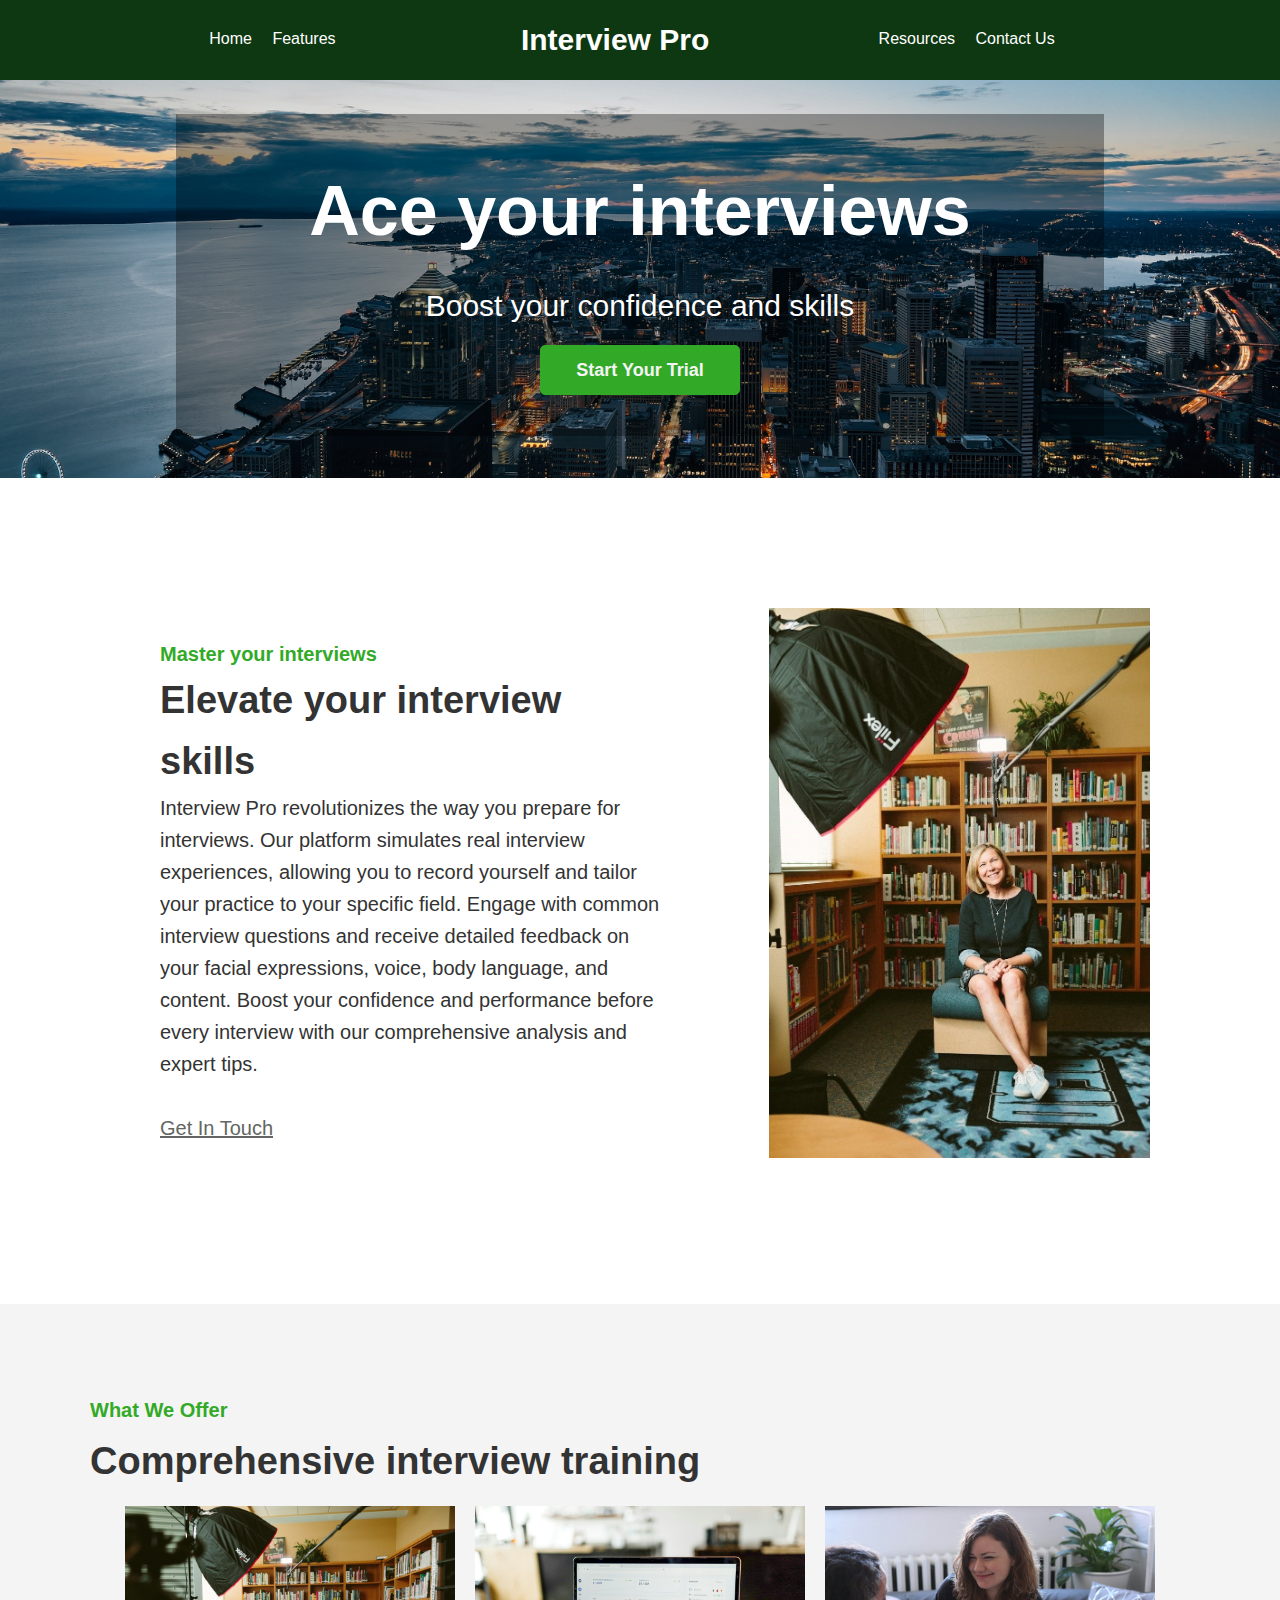
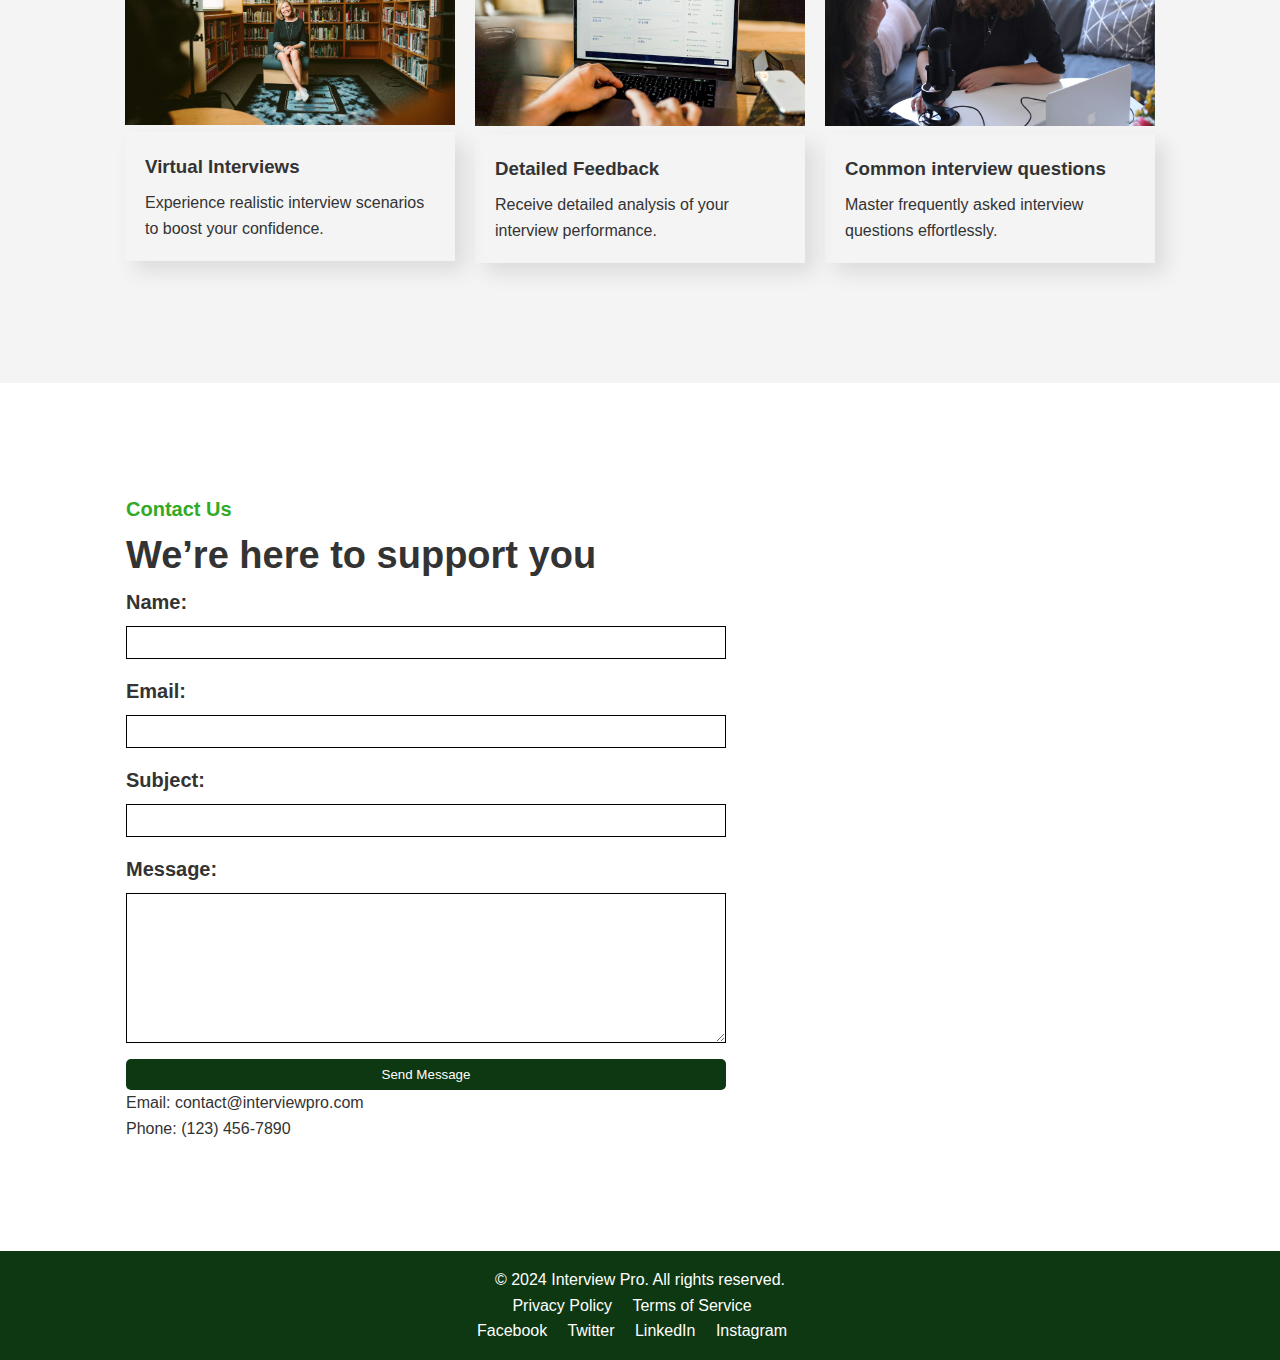
<file: index.html>
<!DOCTYPE html>
<html lang="en">

<head>
    <meta charset="UTF-8">
    <meta name="viewport" content="width=device-width, initial-scale=1.0">
    <title>Interview Pro</title>
    <link rel="stylesheet" href="./styles.css">
    
</head>

<body>
    <!-- Header -->
    <header>
        <div class="container">
            <nav>
                <ul> 
                    <li><a href="#home">Home</a></li>
                    <li><a href="#features">Features</a></li>
                </ul>
                <h1 style="font-size: 30px;">Interview Pro</h1>
                <ul>
                    <li><a href="#resources">Resources</a></li>
                    <li><a href="#contact">Contact Us</a></li>
                </ul>
            </nav>
        </div>
    </header>

    <!-- Hero Section -->
    <section id="home" class="hero">
        <div class="container">
            <h2 class="heading">Ace your interviews</h2>
            <p>Boost your confidence and skills</p>
            <button id="Sign-up"><a href="./Log In.html">Start Your Trial</a></button>
        </div>
    </section>


    <!-- promo section -->
    <section id="promo" class="promo">
        <div class="container">
            <span>Master your interviews</span>
            <h1 class="heading">Elevate your interview skills</h1>
            <p>Interview Pro revolutionizes the way you prepare for interviews. Our platform simulates real
                interview experiences, allowing you to record yourself and tailor your practice to your specific field.
                Engage with common interview questions and receive detailed feedback on your facial expressions, voice,
                body language, and content. Boost your confidence and performance before every interview with our
                comprehensive analysis and expert tips.</p><br>
            <a href="./Sign Up.html">Get In Touch</a>
        </div>
        <div>
            <img src=".//interview pro images/pic2.jpg" alt="">
        </div>
    </section>


    <!-- Features Section -->
    <section id="features" class="features">

        <span>What We Offer</span>
        <h1 class="heading">Comprehensive interview training</h1>

        <div class="container" id="services">

            <div class="each-feature">
                <img src=".//interview pro images/pic1.jpg" alt="">

                <div class="feature-block">
                    <h3>Virtual Interviews</h3>
                    <p>Experience realistic interview scenarios to boost your confidence.</p>
                </div>
            </div>

            <div class="each-feature">
                <img src=".//interview pro images/d9f9f2f0-6f79-11ef-8a68-0242ac110002-photo-1556155092-490a1ba16284.jpg"
                    alt="">

                <div class="feature-block">
                    <h3>Detailed Feedback</h3>
                    <p>Receive detailed analysis of your interview performance.</p>
                </div>
            </div>

            <div class="each-feature">
                <img src=".//interview pro images/da003e26-6f79-11ef-8a68-0242ac110002-photo-1554200876-980213841c94.jpg"
                    alt="">

                <div class="feature-block">
                    <h3>Common interview questions</h3>
                    <p>Master frequently asked interview questions effortlessly.</p>
                </div>
            </div>

        </div>


    </section>

    <br><br><br>



    <!-- Contact Us Section -->
    <section id="contact" class="contact">
        <div class="container">
            <span>Contact Us</span>
            <h1 class="heading">We’re here to support you</h1>
            <form action="#" method="post">
                <label for="name">Name:</label>
                <input type="text" id="name" name="name" required>

                <label for="email">Email:</label>
                <input type="email" id="email" name="email" required>

                <label for="subject">Subject:</label>
                <input type="text" id="subject" name="subject" required>

                <label for="message">Message:</label>
                <textarea id="message" name="message" required></textarea>

                <button type="submit" class="btn">Send Message</button>
            </form>
            <div class="contact-info">
                <p>Email: contact@interviewpro.com</p>
                <p>Phone: (123) 456-7890</p>
            </div>
        </div>
    </section>


    
    <!-- Footer -->
    <footer>
        <div class="container">
            <p>&copy; 2024 Interview Pro. All rights reserved.</p>
            <ul>
                <li><a href="#privacy-policy">Privacy Policy</a></li>
                <li><a href="#terms-of-service">Terms of Service</a></li>
            </ul>
            <div class="social-media">
                <a href="#">Facebook</a>
                <a href="#">Twitter</a>
                <a href="#">LinkedIn</a>
                <a href="#">Instagram</a>
            </div>
        </div>
    </footer>







    
    <script src="./script.js"></script>
    
</body>

</html>
</file>
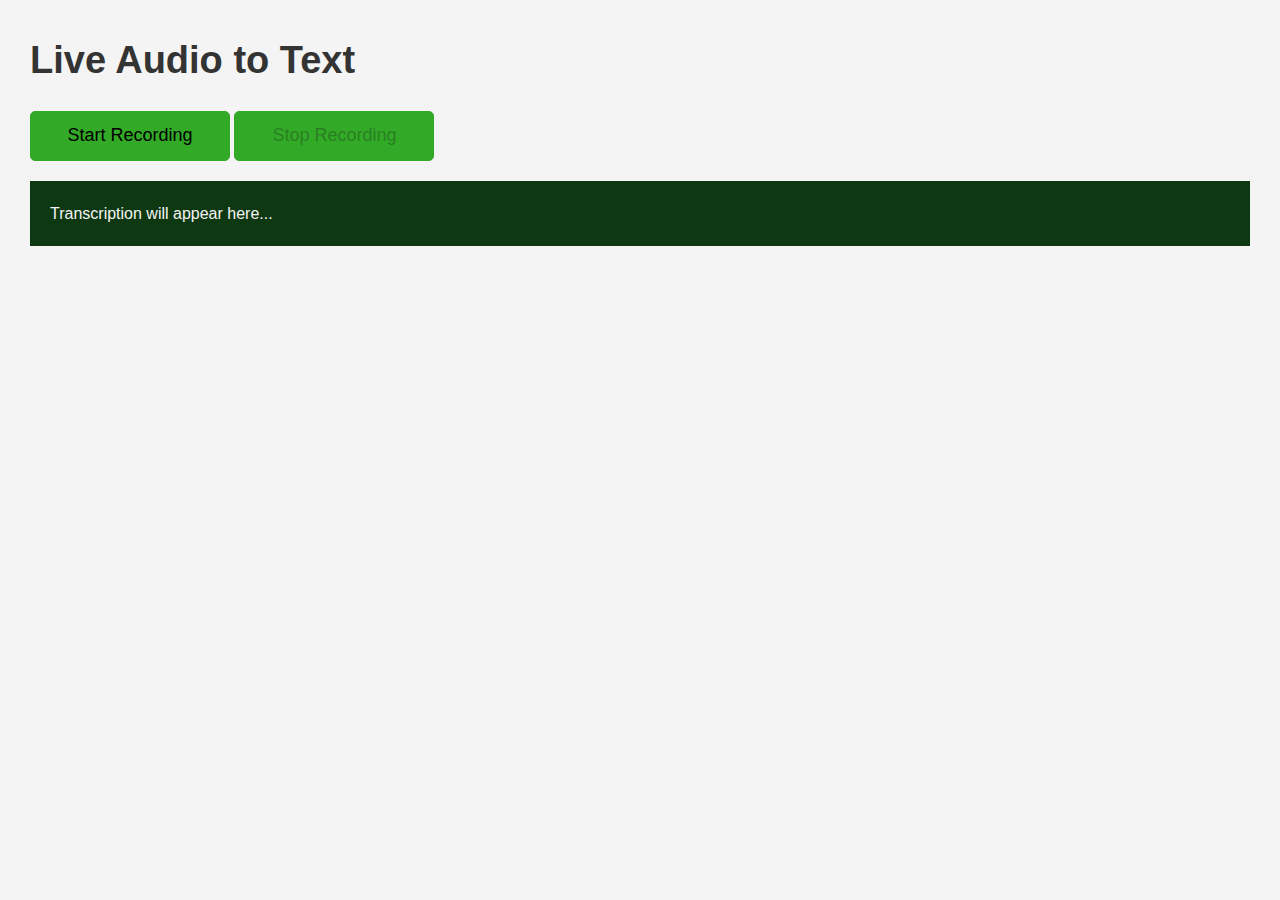
<file: audio.html>
<!DOCTYPE html>
<html lang="en">
<head>
    <meta charset="UTF-8">
    <meta name="viewport" content="width=device-width, initial-scale=1.0">
    <title>Live Audio to Text</title>
    <link rel="stylesheet" >
    <link rel="stylesheet" href="./styles.css">

    <style>
        body{
            font-family: 'Segoe UI', Tahoma, Geneva, Verdana, sans-serif;
            background-color: #f4f4f4;
            display: flex;
            flex-direction: column;
            gap: 20px;
            padding: 30px;
        }
        button{
            width: 200px;
            height: 50px;
            background-color: rgb(50, 170, 39);
            border: solid 1px rgb(50, 170, 39);
            border-radius: 5px;
            font-size: 18px;
        }

    </style>

</head>
<body>
    <h1 class="heading">Live Audio to Text</h1>
    <div>
    <button id="start-recording">Start Recording</button>
    <button id="stop-recording" disabled>Stop Recording</button>
    </div>
    <div style="padding: 20px; background-color: #0e3811; color: #f4f4f4;">
    <p id="transcription">Transcription will appear here...</p>
    </div>

    <script>
        let mediaRecorder;
        let audioChunks = [];

        document.getElementById('start-recording').addEventListener('click', async () => {
            const stream = await navigator.mediaDevices.getUserMedia({ audio: true });
            mediaRecorder = new MediaRecorder(stream);
            mediaRecorder.start();

            mediaRecorder.ondataavailable = event => {
                audioChunks.push(event.data);
            };

            mediaRecorder.onstop = async () => {
                const audioBlob = new Blob(audioChunks, { type: 'audio/wav' });
                const formData = new FormData();
                formData.append('file', audioBlob, 'audio.wav');

                const response = await fetch('http://127.0.0.1:5000/convert', {
                    method: 'POST',
                    body: formData
                });
                
                const result = await response.json();
                document.getElementById('transcription').innerText = result.text;
            };

            document.getElementById('start-recording').disabled = true;
            document.getElementById('stop-recording').disabled = false;
        });

        document.getElementById('stop-recording').addEventListener('click', () => {
            mediaRecorder.stop();
            document.getElementById('start-recording').disabled = false;
            document.getElementById('stop-recording').disabled = true;
        });
    </script>
</body>
</html>
</file>
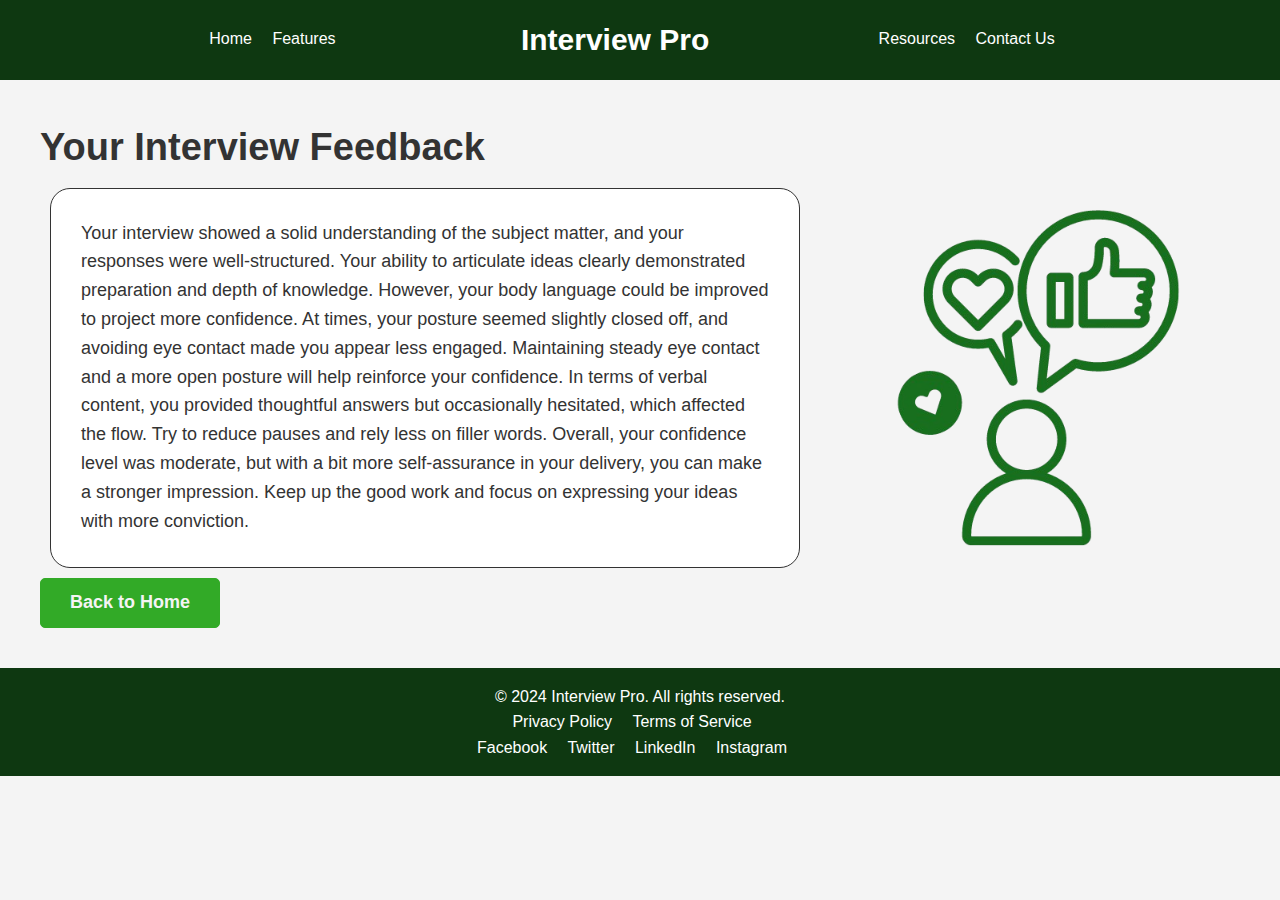
<file: feedback.html>
<!DOCTYPE html>
<html lang="en">

<head>
    <meta charset="UTF-8">
    <meta name="viewport" content="width=device-width, initial-scale=1.0">
    <title>Feedback</title>
    <link rel="stylesheet" href="./styles.css">
    <!-- <link rel="stylesheet" href="./virtual page styles.css"> -->

    <style>
        .feedback {
            margin: 20px;
            padding: 20px;
        }

        #feedbackP {
            margin: 10px;
            padding: 30px;
            border: solid 1px;
            border-radius: 20px;
            background-color: white;
            font-size: 18px;
        }

        button {
            width: 180px;
            height: 50px;
            text-decoration: none;
            color: #fff;
            background-color: rgb(50, 170, 39);
            border: solid 1px rgb(50, 170, 39);
            border-radius: 5px;
            padding: 12px;
            font-size: 18px;
            font-weight: 600;
        }
        a{
            text-decoration: none;
            color: #f4f4f4;
        }
        .icon{
            height: 400px;
        }
        #content{
            display: flex;
            flex-direction: row;
            gap: 30px;
        }
    </style>
</head>

<body>

    <header>
        <div class="container">
            <nav>
                <ul>
                    <li><a href="#home">Home</a></li>
                    <li><a href="#features">Features</a></li>
                </ul>
                <h1 style="font-size: 30px;">Interview Pro</h1>
                <ul>
                    <li><a href="../resources.html">Resources</a></li>
                    <li><a href="#contact">Contact Us</a></li>
                </ul>
            </nav>
        </div>
    </header>

    <br><br><br>

    <div class="feedback">
        <h1 class="heading">Your Interview Feedback</h1>
        <div id="content">
        <div id="feedbackP">
            <p>Your interview showed a solid understanding of the subject matter, and your responses were well-structured. Your ability to articulate ideas clearly demonstrated preparation and depth of knowledge. However, your body language could be improved to project more confidence. At times, your posture seemed slightly closed off, and avoiding eye contact made you appear less engaged. Maintaining steady eye contact and a more open posture will help reinforce your confidence.

                In terms of verbal content, you provided thoughtful answers but occasionally hesitated, which affected the flow. Try to reduce pauses and rely less on filler words. Overall, your confidence level was moderate, but with a bit more self-assurance in your delivery, you can make a stronger impression. Keep up the good work and focus on expressing your ideas with more conviction.</p>
        </div>
        <img src="../interview pro images/Untitled_design-removebg-preview (1).png" class="icon">
        </div>

        <button><a href="../index.html">Back to Home</a></button>

    </div>






    <footer>
        <div class="container">
            <p>&copy; 2024 Interview Pro. All rights reserved.</p>
            <ul>
                <li><a href="#privacy-policy">Privacy Policy</a></li>
                <li><a href="#terms-of-service">Terms of Service</a></li>
            </ul>
            <div class="social-media">
                <a href="#">Facebook</a>
                <a href="#">Twitter</a>
                <a href="#">LinkedIn</a>
                <a href="#">Instagram</a>
            </div>
        </div>
    </footer>


</body>

</html>
</file>
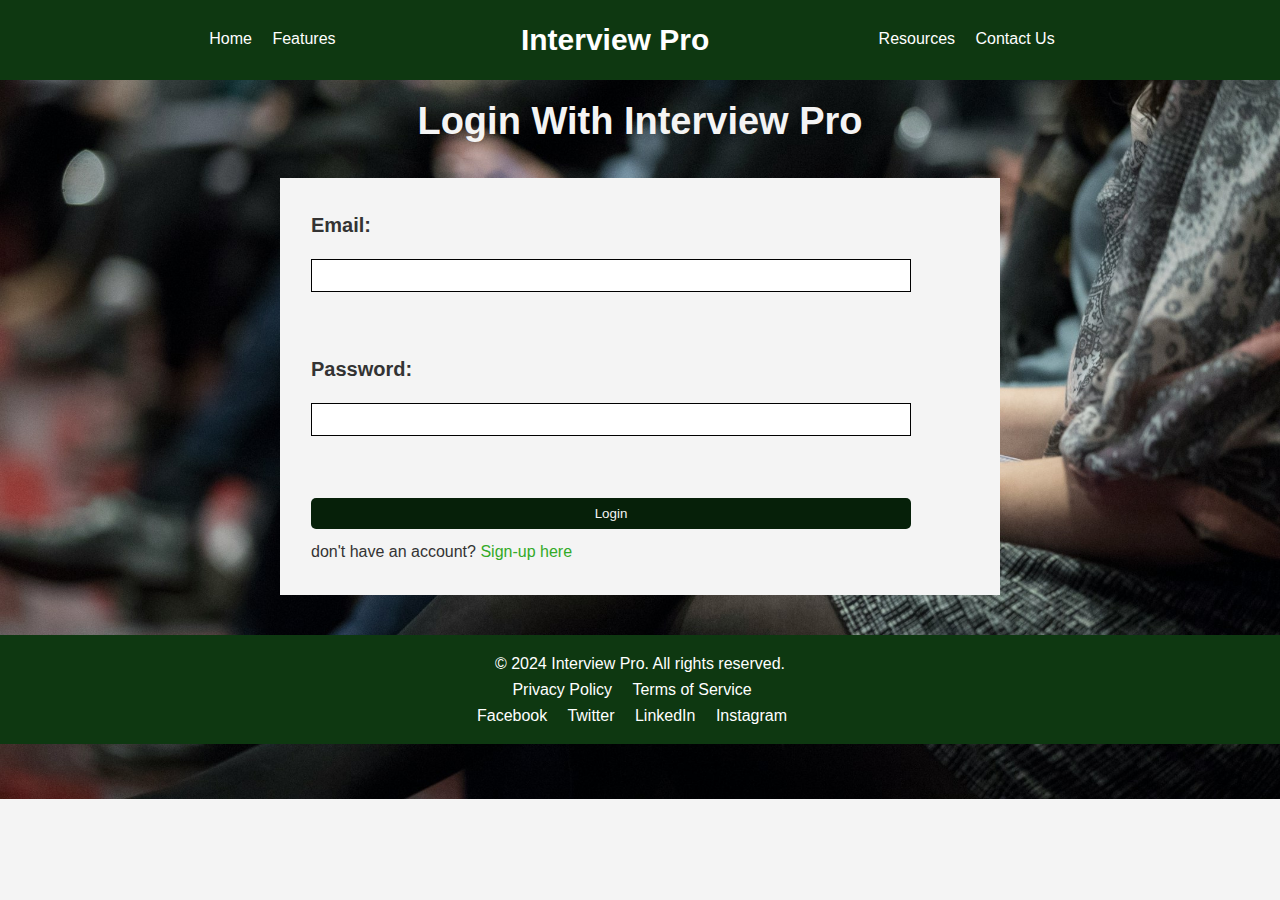
<file: Log In.html>
<!DOCTYPE html>
<html lang="en">

<head>
    <meta charset="UTF-8">
    <meta name="viewport" content="width=device-width, initial-scale=1.0">
    <title>log in</title>
    <link rel="stylesheet" href="./styles.css">
    <style>
        body {
            background-image: url(".//interview pro images/background.jpg");
            background-size: cover;
            background-position: center;
            background-repeat: no-repeat;
        }

        .logIn {
            padding: 40px;
            display: flex;
            flex-direction: column;
            align-items: center;
        }

        #loginForm {
            width: 60%;
            border: solid 1px #f4f4f4;
            padding: 30px;
            display: flex;
            flex-direction: column;
            gap: 10px;
            background-color: #f4f4f4;
        }

        label {
            margin-bottom: 0.5rem;
            font-weight: 600;
            font-size: 20px;
        }

        input,
        textarea {
            margin-bottom: 1rem;
            padding: 0.5rem;
            border: solid 1px;
            width: 600px;
        }

        .btn {
            background: #062009;
            color: #fff;
            padding: 0.5rem 1rem;
            border: none;
            border-radius: 5px;
            width: 600px;
        }

        a {
            text-decoration: none;
            color: rgb(50, 170, 39);
        }

        h2 {
            color: #f4f4f4;
        }
    </style>
</head>

<body>

    <header>
        <div class="container">
            <nav>
                <ul> <!--TASK : when a link is clicked, scroll to the secttion--> <!--TASK : improve styling-->
                    <li><a href="./index.html">Home</a></li>
                    <li><a href="#features">Features</a></li>
                </ul>
                <h1 style="font-size: 30px;">Interview Pro</h1>
                <ul>
                    <li><a href="./resources.html">Resources</a></li>
                    <li><a href="#contact">Contact Us</a></li>
                </ul>
            </nav>
        </div>
    </header>


    <!-- <div class="login-container"> -->
    <br><br>
    <div class="logIn">

        <h2 class="heading">Login With Interview Pro</h2> <br>
        <form id="loginForm" action="connect.php" method="post">
            <label>Email:</label>
            <input type="email" id="email" name="email" required><br>
            <label>Password:</label>
            <input type="password" id="password" name="password" required><br>
            <button class="btn" type="submit" style="color: #f4f4f4;">Login</button>
            <p>don't have an account? <a href="./Sign Up.html">Sign-up here</a></p>
        </form>
    </div>


    <footer>
        <div class="container">
            <p>&copy; 2024 Interview Pro. All rights reserved.</p>
            <ul>
                <li><a href="#privacy-policy">Privacy Policy</a></li>
                <li><a href="#terms-of-service">Terms of Service</a></li>
            </ul>
            <div class="social-media">
                <a href="#">Facebook</a>
                <a href="#">Twitter</a>
                <a href="#">LinkedIn</a>
                <a href="#">Instagram</a>
            </div>
        </div>
    </footer>


</body>

</html>
</file>
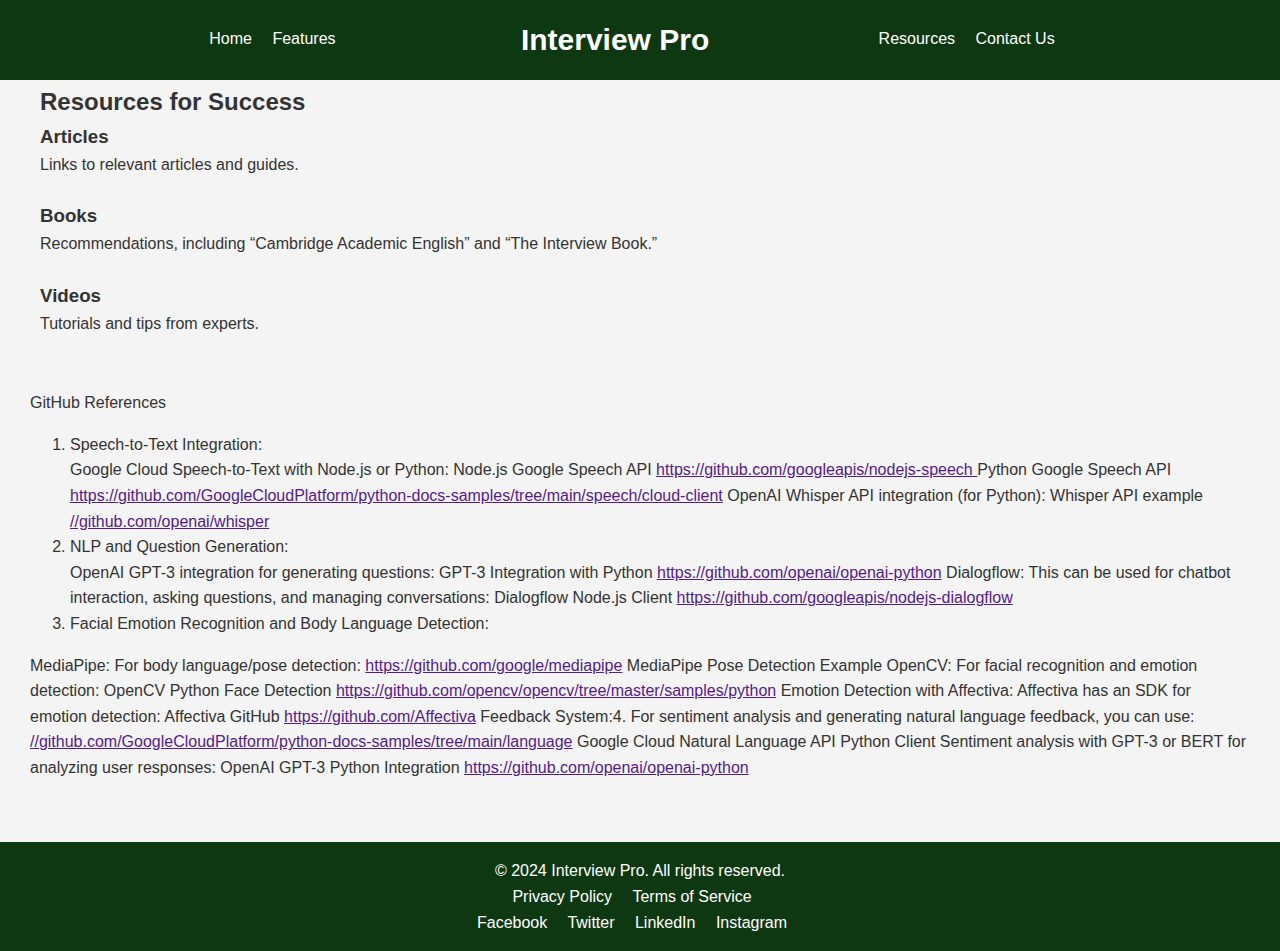
<file: resources.html>
<!DOCTYPE html>
<html lang="en">

<head>
    <meta charset="UTF-8">
    <meta name="viewport" content="width=device-width, initial-scale=1.0">
    <title>Resources</title>
    <link rel="stylesheet" href="./styles.css">
    
</head>


<body>

    <header>
        <div class="container">
            <nav>
                <ul>
                    <li><a href="#home">Home</a></li>
                    <li><a href="#features">Features</a></li>
                </ul>
                <h1 style="font-size: 30px;">Interview Pro</h1>
                <ul>
                    <li><a href="./resources.html">Resources</a></li>
                    <li><a href="#contact">Contact Us</a></li>
                </ul>
            </nav>
        </div>
    </header> <br><br>

    <section id="resources" class="resources">
        <div class="container">
            <h2>Resources for Success</h2>
            <div class="resource">
                <h3>Articles</h3>
                <p>Links to relevant articles and guides.</p>
            </div>
            <div class="resource">
                <h3>Books</h3>
                <p>Recommendations, including “Cambridge Academic English” and “The Interview Book.”</p>
            </div>
            <div class="resource">
                <h3>Videos</h3>
                <p>Tutorials and tips from experts.</p>
            </div>
        </div>

        <div  style="padding: 30px;">
            GitHub References

            <ol>
                <li>Speech-to-Text Integration:</li>
                <p>Google Cloud Speech-to-Text with Node.js or Python:

                    Node.js Google Speech API <a href="">https://github.com/googleapis/nodejs-speech </a>
                    Python Google Speech API
                    <a href=""> https://github.com/GoogleCloudPlatform/python-docs-samples/tree/main/speech/cloud-client</a>
        
                    OpenAI Whisper API integration (for Python):
        
                    Whisper API example <a href="">//github.com/openai/whisper</a></p>
                    <li>NLP and Question Generation:</li>
                    <p>OpenAI GPT-3 integration for generating questions:
                        GPT-3 Integration with Python <a href="">https://github.com/openai/openai-python</a>
            
                        Dialogflow: This can be used for chatbot interaction, asking questions, and managing conversations:
            
                        Dialogflow Node.js Client <a href="">https://github.com/googleapis/nodejs-dialogflow</a></p>

                <li>Facial Emotion Recognition and Body Language Detection:</li>
                <p></p>
                    
            </ol>
            

            MediaPipe: For body language/pose detection:

            <a href="">https://github.com/google/mediapipe</a> MediaPipe Pose Detection Example

            OpenCV: For facial recognition and emotion detection:

            OpenCV Python Face Detection <a href="">https://github.com/opencv/opencv/tree/master/samples/python</a>

            Emotion Detection with Affectiva:

            Affectiva has an SDK for emotion detection:
            Affectiva GitHub <a href="">https://github.com/Affectiva</a>

            Feedback System:4.

            For sentiment analysis and generating natural language feedback, you can use:
            <a href="">//github.com/GoogleCloudPlatform/python-docs-samples/tree/main/language</a> Google Cloud Natural Language
            API Python Client

            Sentiment analysis with GPT-3 or BERT for analyzing user responses:
            OpenAI GPT-3 Python Integration <a href="">https://github.com/openai/openai-python</a>
        </div>


    </section>


    <footer>
        <div class="container">
            <p>&copy; 2024 Interview Pro. All rights reserved.</p>
            <ul>
                <li><a href="#privacy-policy">Privacy Policy</a></li>
                <li><a href="#terms-of-service">Terms of Service</a></li>
            </ul>
            <div class="social-media">
                <a href="#">Facebook</a>
                <a href="#">Twitter</a>
                <a href="#">LinkedIn</a>
                <a href="#">Instagram</a>
            </div>
        </div>
    </footer>

</body>

</html>
</file>
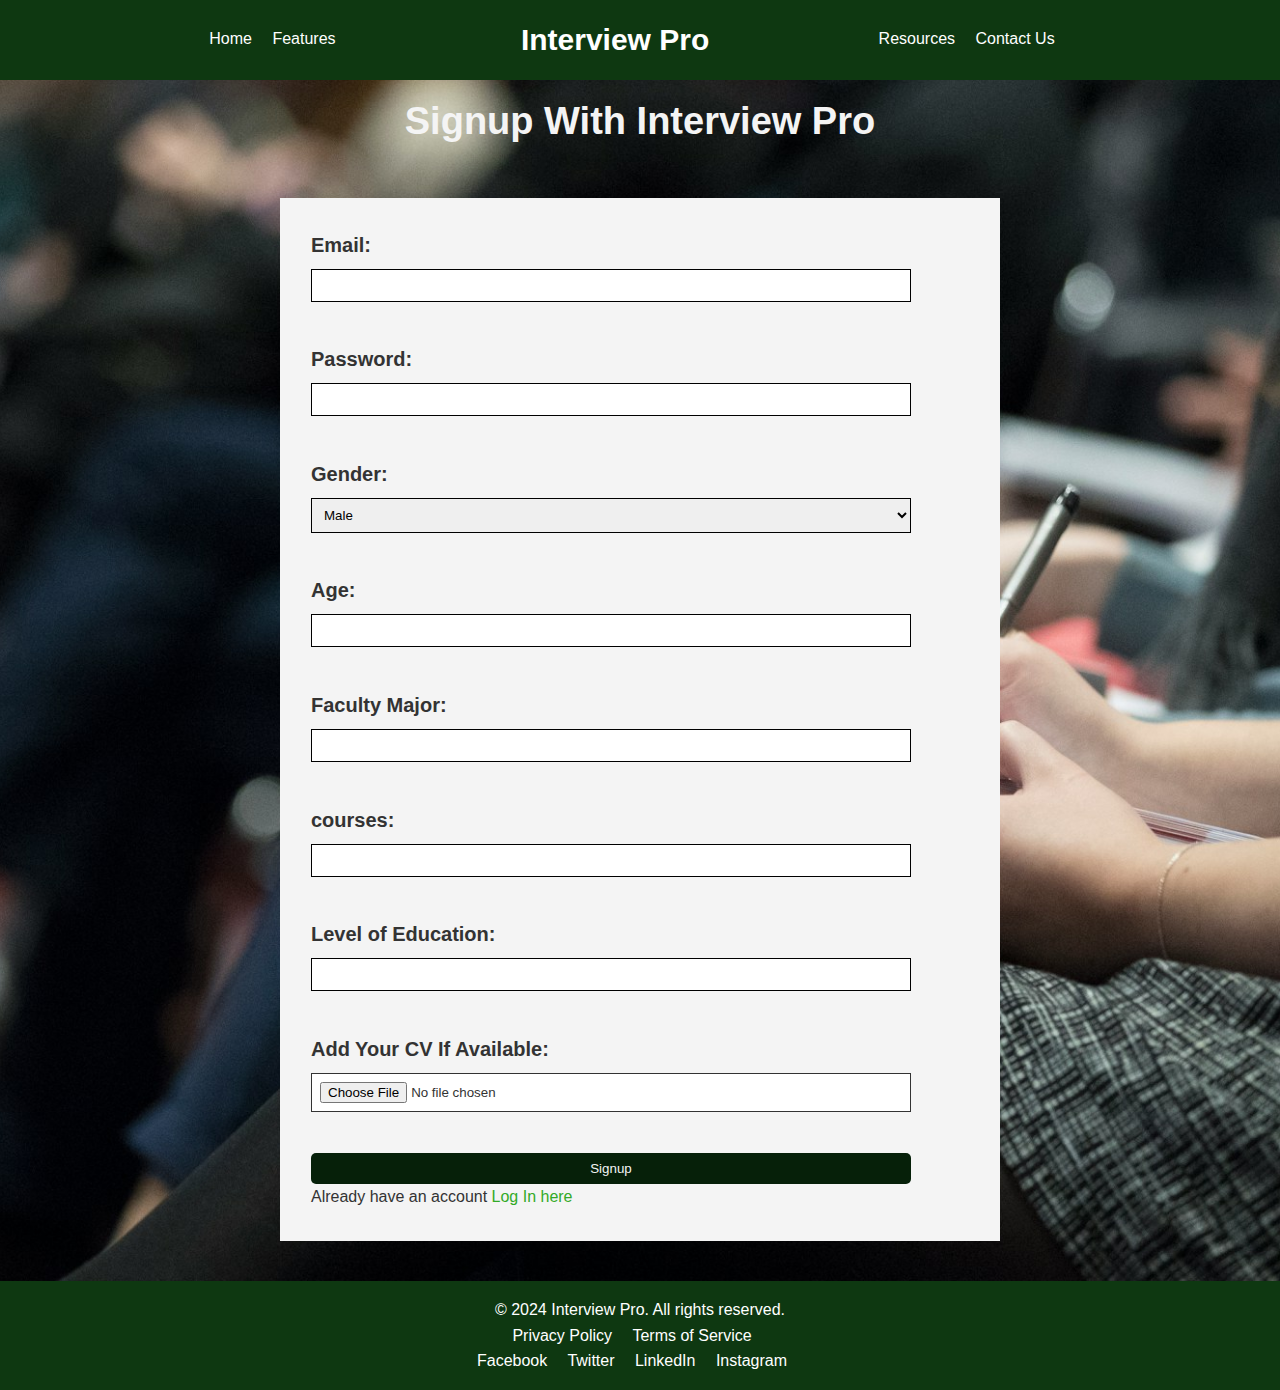
<file: Sign Up.html>
<!DOCTYPE html>
<html lang="en">
<head>
    <meta charset="UTF-8">
    <meta name="viewport" content="width=device-width, initial-scale=1.0">
    <title>Sign-up</title>
    <link rel="stylesheet" href="./styles.css">

    <style>
        body{
            background-image: url(".//interview pro images/background.jpg");
            background-size: cover;
            background-position: center;
            background-repeat: no-repeat;
        }
        .signUp {
            padding: 40px;
            display: flex;
            flex-direction: column;
            align-items: center;
            gap: 10px;
        }

        #signupForm {
            width: 60%;
            border: solid 1px #f4f4f4;
            padding: 30px;
            display: flex;
            flex-direction: column;
            background-color: #f4f4f4;
        }

        label {
            margin-bottom: 0.5rem;
            font-weight: 600;
            font-size: 20px;
        }

        input,
        textarea,
        select {
            margin-bottom: 1rem;
            padding: 0.5rem;
            border: solid 1px;
            width: 600px;
        }

        .btn {
            background: #062009;
            color: #fff;
            padding: 0.5rem 1rem;
            border: none;
            border-radius: 5px;
            width: 600px;
        }
        a{
            text-decoration: none;
            color: rgb(50, 170, 39);
        }
        h2 {
            color: #f4f4f4;
        }
    </style>


</head>
<body>
    

    <header>
        <div class="container">
            <nav>
                <ul> 
                    <li><a href="./index.html">Home</a></li>
                    <li><a href="#features">Features</a></li>
                </ul>
                <h1 style="font-size: 30px;">Interview Pro</h1>
                <ul>
                    <li><a href="./resources.html">Resources</a></li>
                    <li><a href="#contact">Contact Us</a></li>
                </ul>
            </nav>
        </div>
    </header>
<br><br>

    <div class="signUp">

    <h2 class="heading">Signup With Interview Pro</h2>    <br>
        <form id="signupForm">
            <label>Email:</label>
            <input type="email" id="signupEmail" required><br>
            <label>Password:</label>
            <input type="password" id="signupPassword" required><br>
            <label>Gender:</label>
            <select id="gender">
                <option value="Male">Male</option>
                <option value="Female">Female</option>
            </select><br>
            <label>Age:</label>
            <input type="number" id="age" required><br>
            <label>Faculty Major:</label>
            <input type="text" id="faculty" required><br>
            <label>courses:</label>
            <input type="text" id="courses"><br>
            <label>Level of Education:</label>
            <input type="text" id="Leducation" required> <br>
            <label>Add Your CV If Available:</label>
            <input type="file" style="background-color: #fff;" ><br>
            <button type="submit" class="btn"> <a href=".//Log In.html" style="color: #f4f4f4;">Signup</a> </button>
            <p>Already have an account <a href="./Log In.html">Log In here </a></p>
        </form>

    </div>


    <footer>
        <div class="container">
            <p>&copy; 2024 Interview Pro. All rights reserved.</p>
            <ul>
                <li><a href="#privacy-policy">Privacy Policy</a></li>
                <li><a href="#terms-of-service">Terms of Service</a></li>
            </ul>
            <div class="social-media">
                <a href="#">Facebook</a>
                <a href="#">Twitter</a>
                <a href="#">LinkedIn</a>
                <a href="#">Instagram</a>
            </div>
        </div>
    </footer>

</body>
</html>
</file>
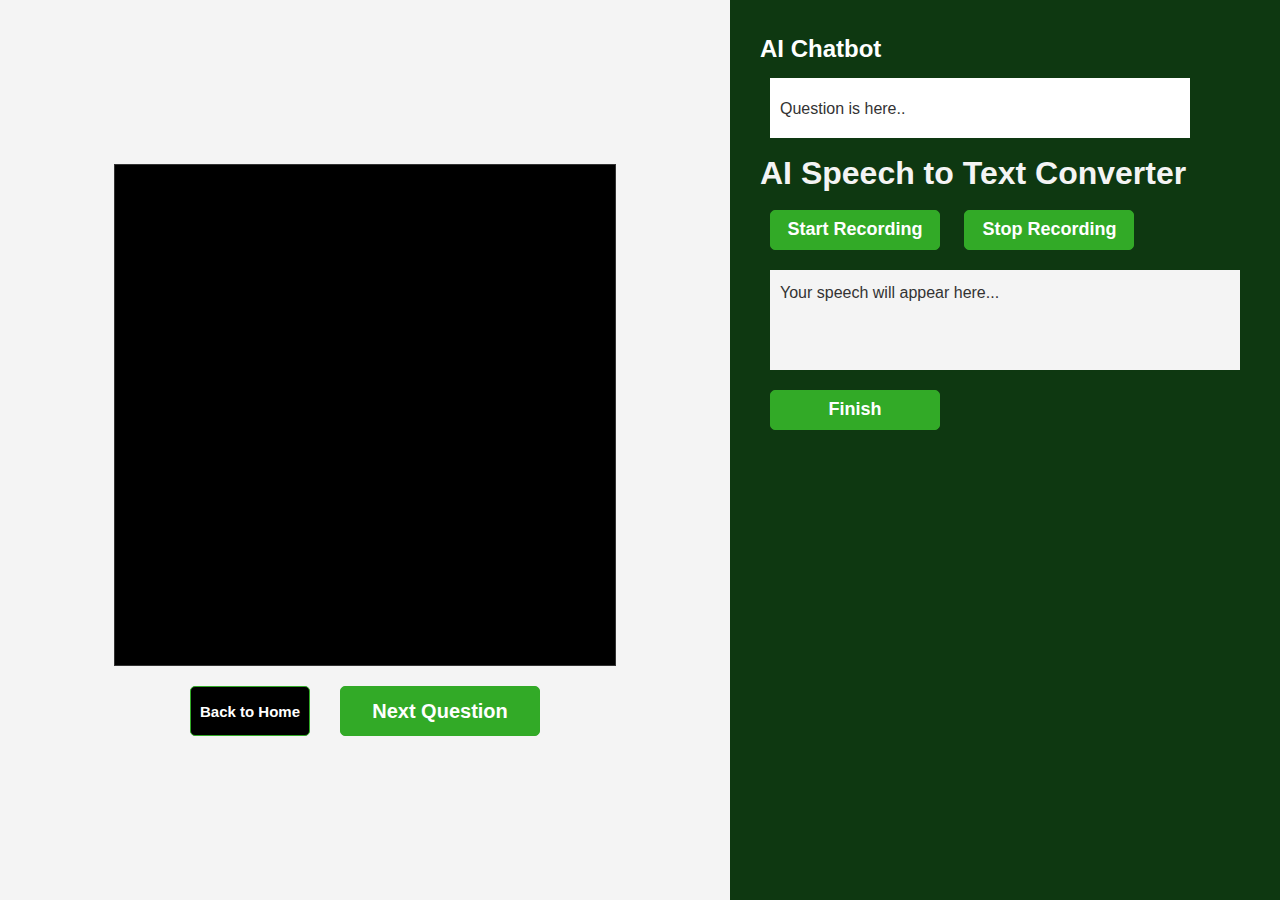
<file: virtual page.html>
<!DOCTYPE html>
<html lang="en">
<head>
  <meta charset="UTF-8">
  <meta name="viewport" content="width=device-width, initial-scale=1.0">
  <title>Interview Pro</title>
  <link rel="stylesheet" href="styles.css">
  <link rel="stylesheet" href="./virtual page styles.css">
</head>
<body>


  <div class="container">

    <!-- User Side -->
    <div class="user-side">
      <div class="camera">
        <video id="userCamera" autoplay playsinline></video>
      </div>
      <div class="btns">
      <button id="homebtn"><a href="../index.html">Back to Home</a></button>
      <button class="nxtbtn">Next Question</button>
      </div>
      <div class="listening-line">You can talk now...</div>
      
    </div>



    <!-- AI Side -->
    <div class="ai-side">
      <h2>AI Chatbot</h2>
      <div class="box">
          <p>Question is here..</p>
      </div>

      <h1 style="color: #f4f4f4;">AI Speech to Text Converter</h1>
      <button id="start-btn">Start Recording</button>
      <button id="stop-btn" disabled>Stop Recording</button>
      <div id="transcript">Your speech will appear here...</div>
      <button id="finish"><a href="./feedback.html">Finish</a></button>
  </div>

  <script src="./virtual page script.js"></script>
  <script src="./app.js"></script>
</body>
</html>
</file>
<file: virtual page styles.css>
body {
    font-family:'Segoe UI', Tahoma, Geneva, Verdana, sans-serif;
    margin: 0;
    padding: 0;
    background: #f4f4f4;
}
  
.container {
    display: flex;
    height: 100vh;
}
  
.user-side {
    flex: 1;
    display: flex;
    flex-direction: column;
    align-items: center;
    justify-content: center;
    padding: 20px;
}
  
.ai-side {
    background: #0e3811;
    padding: 30px;
}
.ai-side h2{
    color: #fff;
}
  
.camera {
    width: 500px;
    height: 500px;
    /* border-radius: 50%; */
    overflow: hidden;
    background: #000000;
    border: solid 1px #f4f4f4;
    border: 1px solid;
    display: flex;
    align-items: center;
    justify-content: center;
    margin-bottom: 20px;
}
  
#userCamera {
    width: 100%;
    height: 100%;
    object-fit: cover;
    /* border-radius: 50%; */
}
.btns{
    display: flex;
    flex-direction: row;
    gap: 30px;
}
.nxtbtn, #homebtn{
    width: 200px;
    height: 50px;
    border-radius: 5px;
    background-color: rgb(50, 170, 39);
    border: solid 1px rgb(50, 170, 39);
    color: #fff;
    font-size: 20px;
    font-weight: 600;
}
a{
    text-decoration: none;
    color: #fff;
}
#homebtn{
    width: 120px;
    font-size: 15px;
    background-color: #000000;
    color: #f4f4f4;
}
.box{
    width: 400px;
    height: 40px;
    background-color: #fff;
    margin: 10px;
    padding: 10px;
    display: flex;
    align-items: center;
}
  
.listening-line {
    display: none;
    font-size: 16px;
    color: green;
    margin-top: 10px;
}
  
.listening-line.active {
    display: block;
}
  
.chat-history {
    width: 80%;
    max-height: 200px;
    overflow-y: auto;
    background: #fff;
    padding: 10px;
    border-radius: 10px;
    box-shadow: 0 2px 5px rgba(0, 0, 0, 0.1);
}
  
.chat-bubble {
    padding: 10px;
    margin: 5px 0;
    border-radius: 10px;
}

#start-btn ,#stop-btn ,#finish{
    width: 170px;
    height: 40px;
    border-radius: 5px;
    background-color: rgb(50, 170, 39);
    border: solid 1px rgb(50, 170, 39);
    color: #fff;
    font-size: 18px;
    font-weight: 600;
    margin: 10px;
}

#transcript{
    background-color: #f4f4f4;
    margin: 10px;
    padding: 10px;
    width: 450px;
    height: 80px;
    overflow-y: auto;
    overflow-x: hidden
}

#finish{
    justify-self: end;
    transition: all 0.5s;
}
#finish:hover{
    scale: 1.2;
}
</file>
<file: styles.css>
/* Reset some default styles */
body,
h1,
h2,
h3,
p,
ul,
li,
form,
input,
textarea {
    margin: 0;
    padding: 0;
    box-sizing: border-box;
}

/* Basic styles */
body {
    font-family:'Segoe UI', Tahoma, Geneva, Verdana, sans-serif;
    line-height: 1.6;
    color: #333;
    background-color: #f4f4f4;
}

/* Header */
header {
    background: #0e3811;
    color: #fff;
    padding: 1rem 0;
    position: fixed;
    width: 100%;
}

header .container {
    display: flex;
    justify-content: space-between;
    align-items: center;
    max-width: 1200px;
    margin: 0 auto;
    padding: 0 1rem;
}

header nav ul {
    list-style: none;
    padding: 10px;
}

header nav ul li {
    display: inline;
    margin-right: 1rem;
}

header nav ul li a {
    color: #fff;
    text-decoration: none;
}

header nav ul li a:hover {
    text-decoration: underline;
}

nav {
    width: 100%;
    display: flex;
    flex-direction: row;
    justify-content: space-evenly;
}

/* Hero Section */
.hero {
    background-image: url(".//interview pro images/hero1.jpg");
    background-size: cover;    
    background-position: center; 
    background-repeat: no-repeat; 
    color: #fff;
    padding: 4rem 0;
    text-align: center;
    height: 350px;
    display: grid;
    grid-template-areas: 
        "hero-content"
        "hero-content";
    grid-template-columns: 1fr;
    grid-template-rows: 1fr;
}

.hero .container {
    background-color: rgba(1, 1, 1, 0.338); /* Semi-transparent dark background */
    grid-area: hero-content;
    padding: 1rem;
    width: 70%;
    height: 290px;
    justify-self: center;
    display: flex;
    flex-direction: column;
    justify-content: center;
    align-items: center;
    gap: 15px;
    margin: 50px;
}
.hero .heading{
    font-size: 70px;
}
.hero p{
    font-size: 30px;
}


#Sign-up{
    width: 200px;
    height: 50px;
    text-decoration: none;
    color:#fff;
    background-color: rgb(50, 170, 39);
    border: solid 1px rgb(50, 170, 39);
    border-radius: 5px;
    padding: 12px;
    font-size: 18px;
    font-weight: 600;
    transition: all 0.5s;

}
.hero a{
    text-decoration: none;
    color: #f4f4f4;
}
#Sign-up:hover{
    scale: 1.2;
}

.heading{
    font-size: 38px;
}

/* promo section */
.promo{
    background-color: #ffffff;
    padding: 130px;
    display: flex;
    flex-direction: row;
    justify-content: space-between;
}
.promo .container{
    width: 500px;
    font-size: 20px;
    padding: 30px;
}
.promo a{
    color: rgb(99, 102, 98);
    text-decoration:underline;
}
.promo img{
    height: 550px;
}

/* Features Section */

span{
    font-size: 20px;
    font-weight: 600;
    color: rgb(50, 170, 39);
}

.features {
    padding: 20px;
    display: flex;
    flex-direction: column;
    gap: 5px;
    margin: 70px;
}

.features .container {
    max-width: 1200px;
    margin: 0 auto;
    padding: 0 1rem;
}
.each-feature img{
    width: 330px;
}
.each-feature{
    width: 330px;
    height: 300px;
    margin: 10px;
}
.feature-block {
    margin-bottom: 1.5rem;
    padding: 20px;
    box-shadow: 10px 10px 20px rgba(0, 0, 0, 0.1);
}

#services{
    display: flex;
    flex-direction: row;
}

.feature-block h3 {
    margin-bottom: 0.5rem;
}

/* How It Works Section */
.how-it-works {
    background: #ffffff;
    padding: 2rem 0;
}

.how-it-works .container {
    max-width: 1200px;
    margin: 0 auto;
    padding: 0 1rem;
}

.steps {
    display: flex;
    flex-direction: column;
}

.step {
    margin-bottom: 1.5rem;
}

/* Resources Section */
.resources {
    padding: 2rem 0;
}

.resources .container {
    max-width: 1200px;
    margin: 0 auto;
    padding: 0 1rem;
}

.resource {
    margin-bottom: 1.5rem;
}

/* Contact Us Section */
.contact {
    background:#ffffff;
    color:#333;
    padding: 110px;
}

.contact .container {
    max-width: 1200px;
    margin: 0 auto;
    padding: 0 1rem;
}

.contact form {
    display: flex;
    flex-direction: column;
}

.contact form label {
    margin-bottom: 0.5rem;
    font-weight: 600;
    font-size: 20px;
}


.contact form input,
.contact form textarea {
    margin-bottom: 1rem;
    padding: 0.5rem;
    border: solid 1px ;
    width: 600px;
    /* border-radius: 5px; */
}
textarea{
    height: 150px;
}

.contact form button {
    background: #0e3811;
    color: #fff;
    padding: 0.5rem 1rem;
    border: none;
    border-radius: 5px;
    width: 600px;
}

/* Footer */
footer {
    background: #0e3811;
    color: #fff;
    padding: 1rem 0;
}

footer .container {
    max-width: 1200px;
    margin: 0 auto;
    padding: 0 1rem;
    text-align: center;
}

footer ul {
    list-style: none;
}

footer ul li {
    display: inline;
    margin-right: 1rem;
}

footer ul li a {
    color: #fff;
    text-decoration: none;
}

footer .social-media a {
    margin-right: 1rem;
    color: #fff;
    text-decoration: none;
}
</file>
